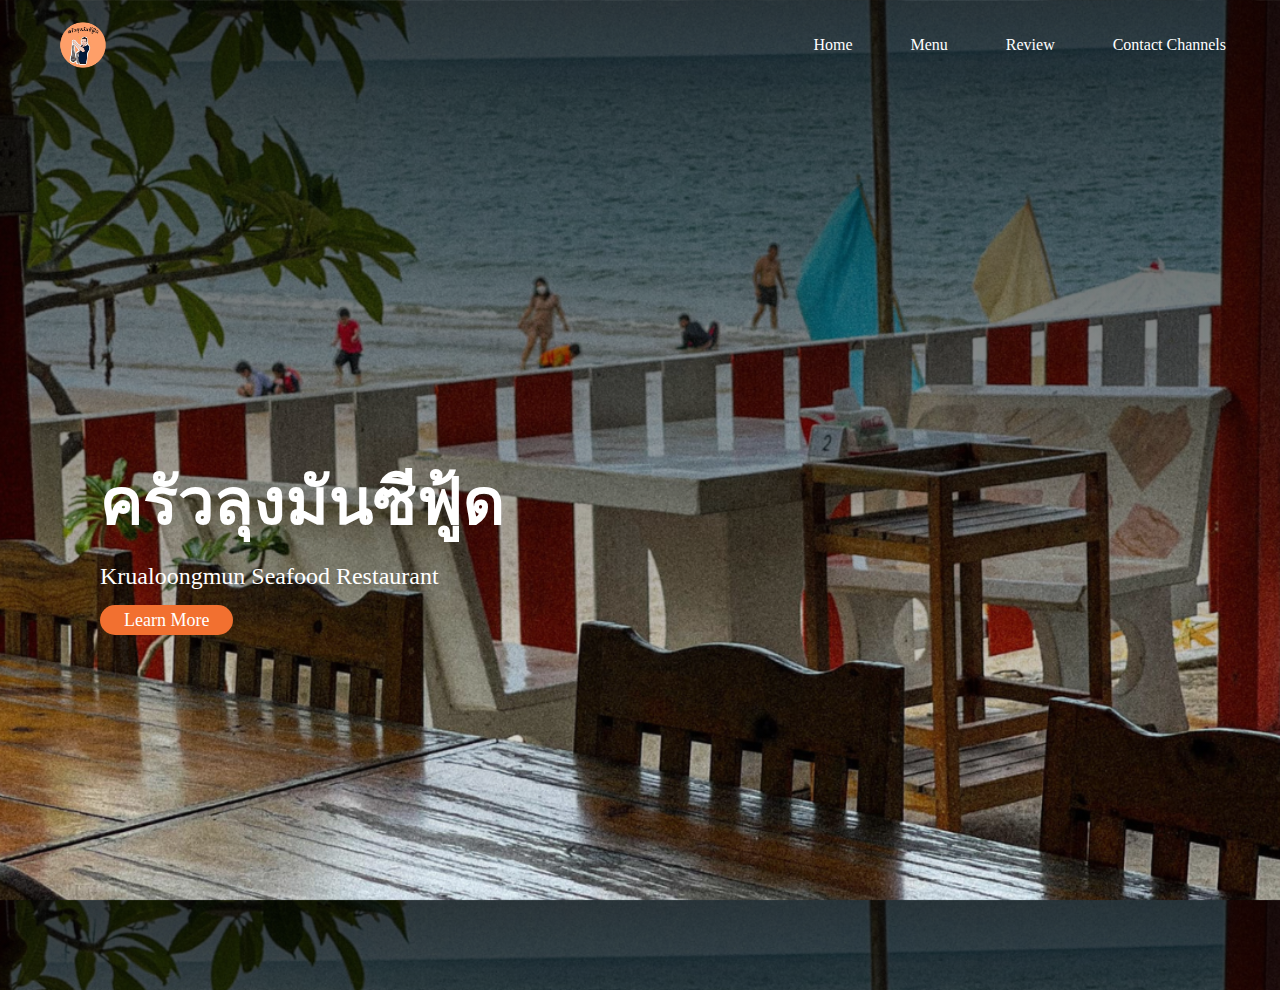
<file: index.html>
<!DOCTYPE html>
<html lang="th">
<head>
  <meta charset="UTF-8" />
  <meta name="viewport" content="width=device-width, initial-scale=1.0" />
  <title>Krualoongmun Seafood Restaurant</title>
  <link rel="stylesheet" href="css/h.css" />
</head>
<body style="background-image: url(images/backgound.png); background-size: cover; background-position: center;">

  <div class="contarnt">
    <nav class="navbar">
      <img src="images/Logo.png" alt="" class="Logo" />
      <ul class="nav-list">
        <li class="dropdown">
          <a href="home-section.html">Home</a>
          <ul class="dropdown-content">
            <li><a href="home-section.html#story">Our Delicious Story</a></li>
            <li><a href="home-section.html#about-us">About us</a></li>
          </ul>
        </li>
        <li class="dropdown">
          <a href="menu.html" class="active">Menu</a>
          <ul class="dropdown-content">
            <li><a href="menu.html">Special menu</a></li>
            <li><a href="menu-main.html">Menu in kitchen</a></li>
            <li><a href="menu-main.html#Menu for Tour group ">Menu for Tour group</a></li>
          </ul>
        </li>
        <li><a href="#">Review</a></li>
        <li><a href="contact.html">Contact Channels</a></li>
      </ul>
    </nav>


  <section class="hero">
    <div class="Main-containt">
      <h1>ครัวลุงมันซีฟู้ด</h1>
      <p>Krualoongmun Seafood Restaurant</p>
      <a href="home-section.html" class="btn">Learn More</a>
    </div>
  </section>
</body>
</html>
</file>
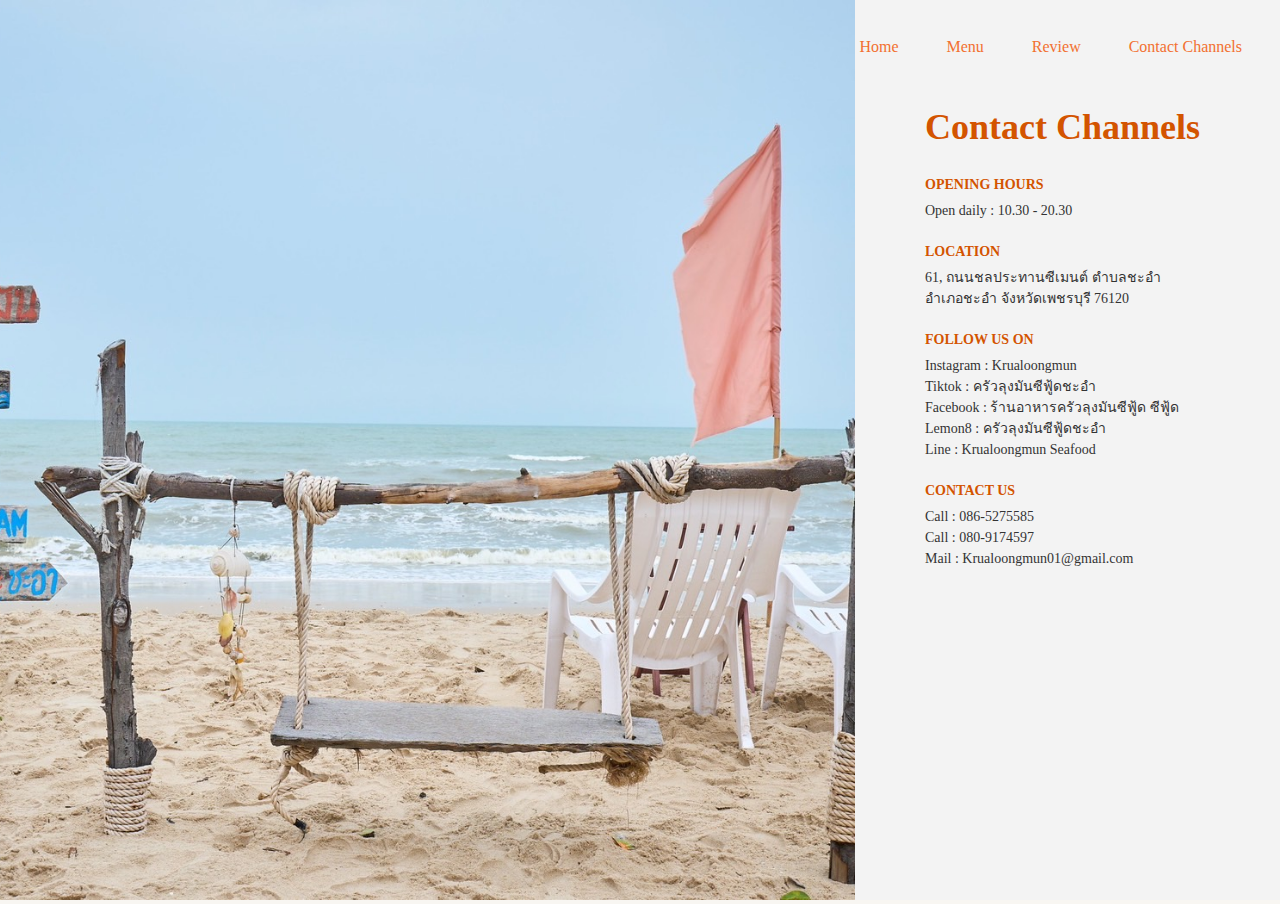
<file: contact.html>
<!DOCTYPE html>
<html lang="th">
<head>
    <meta charset="UTF-8">
    <meta name="viewport" content="width=device-width, initial-scale=1.0">
    <title>Krualoongmun Seafood Restaurant</title>
    <link rel="stylesheet" href="css/contact.css">
</head>
<body>
    <div class="container">
        <div class="left">
            <img src="images/img-contact.jpg" alt="contact background">
        </div>

        <nav class="navbar">
      <ul class="nav-list">
        <li class="dropdown">
          <a href="home-section.html">Home</a>
          <ul class="dropdown-content">
            <li><a href="home-section.html#story">Our Delicious Story</a></li>
            <li><a href="home-section.html#about-us">About us</a></li>
          </ul>
        </li>
        <li class="dropdown">
          <a href="menu.html" class="active">Menu</a>
          <ul class="dropdown-content">
            <li><a href="menu.html">Special menu</a></li>
            <li><a href="menu-main.html">Menu in kitchen</a></li>
            <li><a href="menu-main.html#Menu for Tour group ">Menu for Tour group</a></li>
          </ul>
        </li>
        <li><a href="#">Review</a></li>
        <li><a href="contact.html">Contact Channels</a></li>
      </ul>
    </nav>

        <div class="right">  
            <div class="contact-box">
                <h1>Contact Channels</h1>           
                <h3>OPENING HOURS</h3>
                <p>Open daily : 10.30 - 20.30</p>

                <h3>LOCATION</h3>
                <p>
                    <a href="https://maps.app.goo.gl/3RrAHmoGdBXhk1iR6">61, ถนนชลประทานซีเมนต์ ตำบลชะอำ<br>
                    อำเภอชะอำ จังหวัดเพชรบุรี 76120</a>
                </p>

                <h3>FOLLOW US ON</h3>
                <p><a href="https://instagram.com/krualoongmun?utm_medium=copy_link">Instagram : Krualoongmun</a></p>
                <p><a href="https://www.tiktok.com/@krualoongmun99?_t=8pjZRqPnKCK&_r=1">Tiktok : ครัวลุงมันซีฟู้ดชะอำ</a></p>
                <p><a href="https://www.facebook.com/share/qfVCbouuXpku5HKo/?mibextid=LQQJ4d">Facebook : ร้านอาหารครัวลุงมันซีฟู้ด ซีฟู้ด</a></p>
                <p><a href="https://s.lemon8-app.com/al/GgjUZNpsZT">Lemon8 : ครัวลุงมันซีฟู้ดชะอำ</a></p>
                <p><a href="https://lin.ee/e0soWVk">Line : Krualoongmun Seafood</a></p>

                <h3>CONTACT US</h3>
                <p><a href="tel : 0865275585">Call : 086-5275585</a></p>
                <p><a href="tel : 0809174597">Call : 080-9174597</a></p>
               <p><a href="mailto:Krualoongmun01@gmail.com">Mail : Krualoongmun01@gmail.com</a></p>

            </div>
        </div>
    </div>
</body>
</html>
</file>
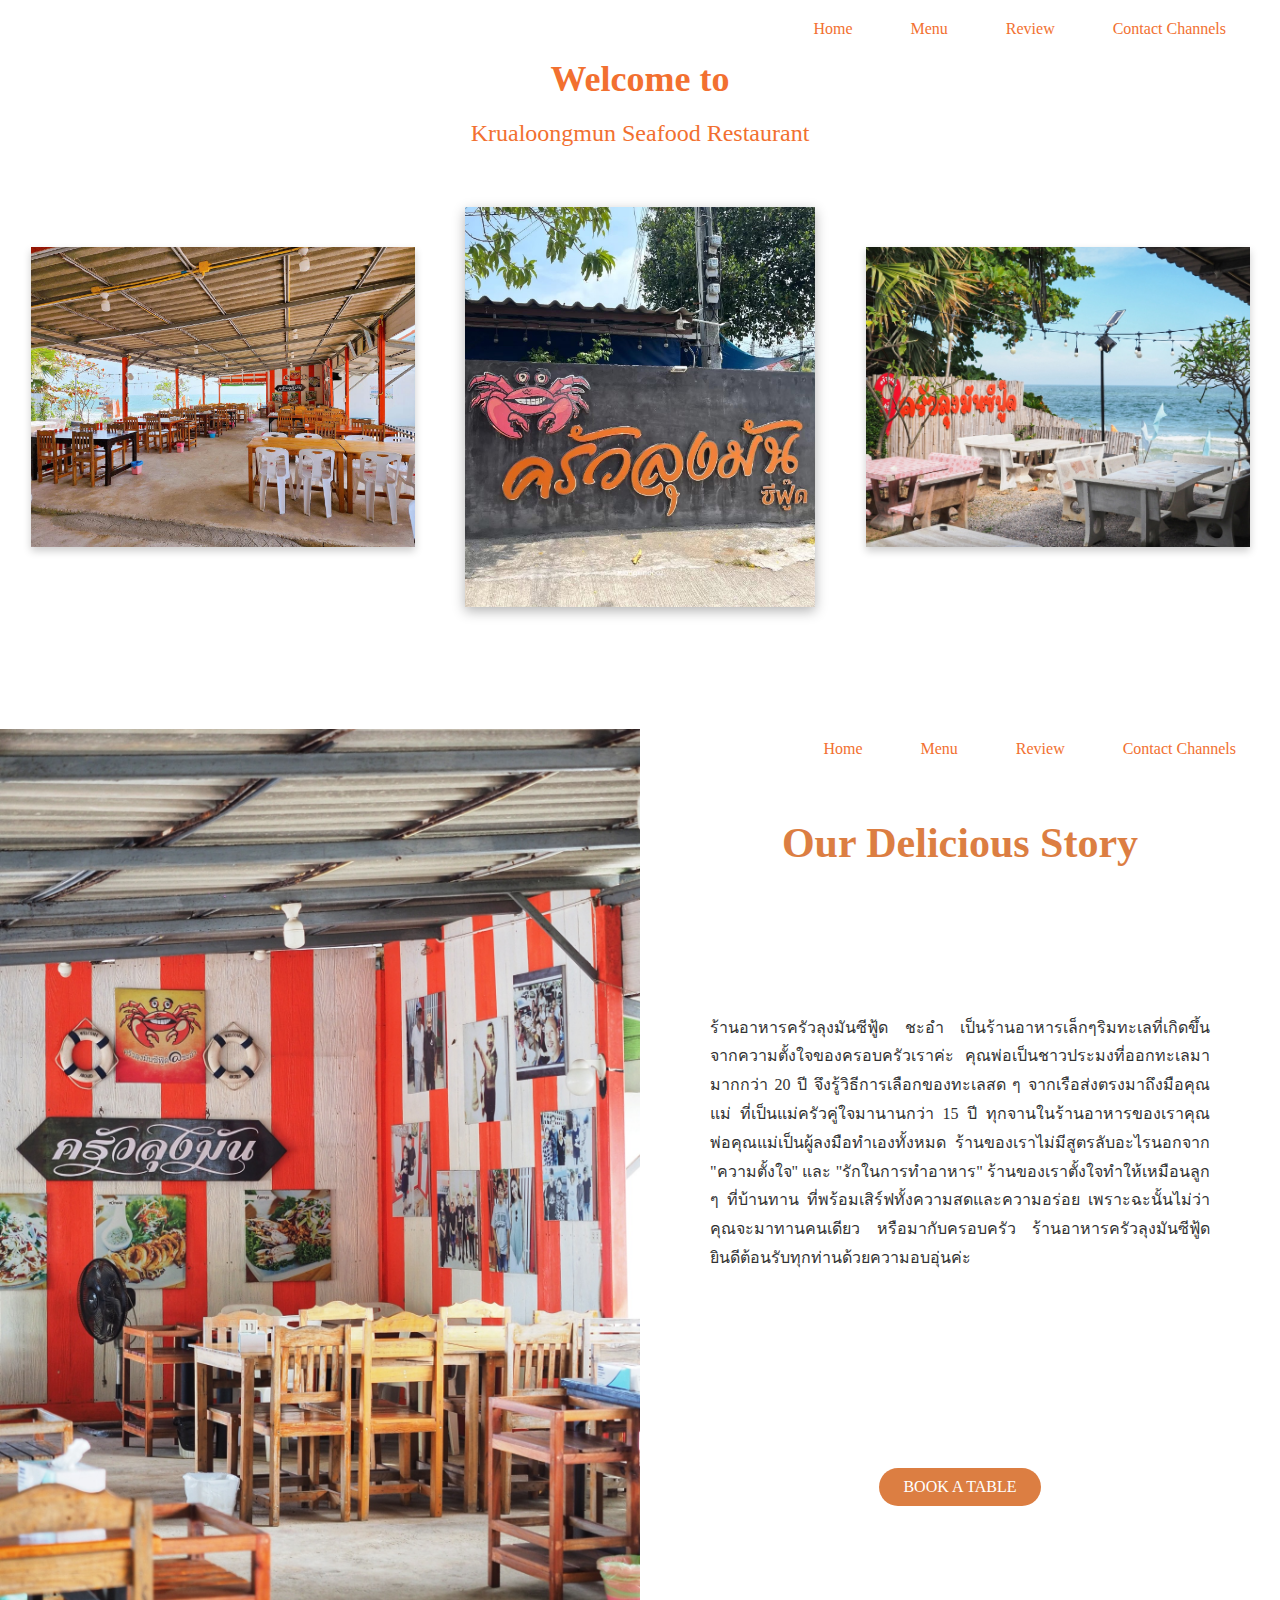
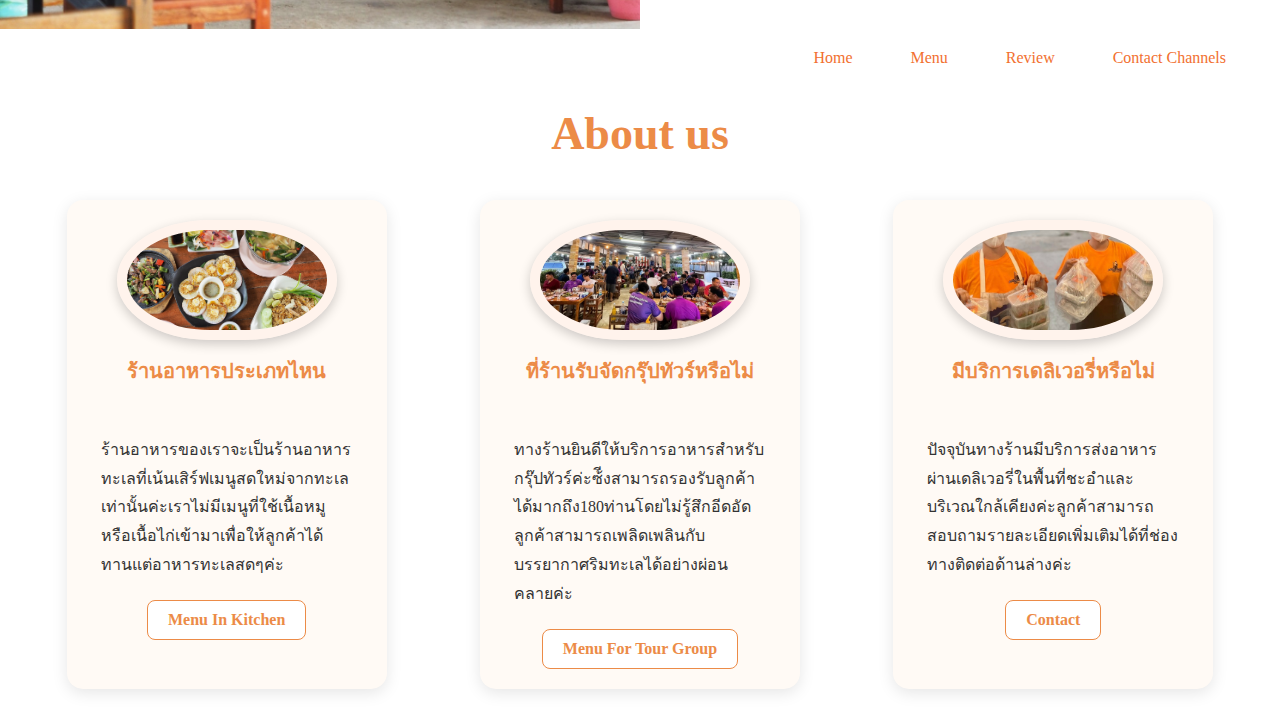
<file: home-section.html>
<!DOCTYPE html>
<html lang="th">
<head>
  <meta charset="UTF-8" />
  <meta name="viewport" content="width=device-width, initial-scale=1.0"/>
  <title>Krualoongmun Seafood Restaurant</title>
  <link rel="stylesheet" href="css/home-section.css" />
</head>
<body>


  <section class="welcome">
    <nav class="navbar">
      <ul class="nav-list">
        <li class="dropdown">
          <a href="home-section.html">Home</a>
          <ul class="dropdown-content">
            <li><a href="home-section.html#story">Our Delicious Story</a></li>
            <li><a href="home-section.html#about-us">About us</a></li>
          </ul>
        </li>
        <li class="dropdown">
          <a href="menu.html" class="active">Menu</a>
          <ul class="dropdown-content">
            <li><a href="menu.html">Special menu</a></li>
            <li><a href="menu-main.html">Menu in kitchen</a></li>
            <li><a href="menu-main.html#Menu for Tour group ">Menu for Tour group</a></li>
          </ul>
        </li>
        <li><a href="#">Review</a></li>
        <li><a href="contact.html">Contact Channels</a></li>
      </ul>
    </nav>

    <h1>Welcome to</h1>
    <span>Krualoongmun Seafood Restaurant</span>
    <div class="images">
      <img src="images/view2.jpg" alt="" class="img-small"/>
      <img src="images/view1.jpg" alt="" class="img-large"/>
      <img src="images/view3.JPG" alt="" class="img-small"/>
    </div>
  </section>

  <hr class="section-divider" />


  <section id="story" class="story">
    <nav class="navbar2">
      <ul class="nav-list2">
        <li class="dropdown">
          <a href="home-section.html">Home</a>
          <ul class="dropdown-content">
            <li><a href="home-section.html#story">Our Delicious Story</a></li>
            <li><a href="home-section.html#about-us">About us</a></li>
          </ul>
        </li>
        <li class="dropdown">
          <a href="menu.html" class="active">Menu</a>
          <ul class="dropdown-content">
            <li><a href="menu.html">Special menu</a></li>
            <li><a href="menu-main.html">Menu in kitchen</a></li>
            <li><a href="menu-main.html#Menu for Tour group ">Menu for Tour group</a></li>
          </ul>
        </li>
        <li><a href="#">Review</a></li>
        <li><a href="contact.html">Contact Channels</a></li>
      </ul>
    </nav>

    <div class="container">
      <div class="imageHome">
        <img src="images/view4.JPG" alt="">
      </div>

      <div class="content-section">
        <h1>Our Delicious Story</h1>
        <p>
          ร้านอาหารครัวลุงมันซีฟู้ด ชะอำ เป็นร้านอาหารเล็กๆริมทะเลที่เกิดขึ้นจากความตั้งใจของครอบครัวเราค่ะ คุณพ่อเป็นชาวประมงที่ออกทะเลมามากกว่า 20 ปี จึงรู้วิธีการเลือกของทะเลสด ๆ จากเรือส่งตรงมาถึงมือคุณแม่ ที่เป็นแม่ครัวคู่ใจมานานกว่า 15 ปี ทุกจานในร้านอาหารของเราคุณพ่อคุณแม่เป็นผู้ลงมือทำเองทั้งหมด ร้านของเราไม่มีสูตรลับอะไรนอกจาก "ความตั้งใจ" และ "รักในการทำอาหาร" ร้านของเราตั้งใจทำให้เหมือนลูก ๆ ที่บ้านทาน ที่พร้อมเสิร์ฟทั้งความสดและความอร่อย เพราะฉะนั้นไม่ว่าคุณจะมาทานคนเดียว หรือมากับครอบครัว ร้านอาหารครัวลุงมันซีฟู้ด ยินดีต้อนรับทุกท่านด้วยความอบอุ่นค่ะ
        </p>
        <button><a href="https://lin.ee/e0soWVk">BOOK A TABLE</a></button>
      </div>
    </div>
  </section>

  
  <section id="about-us" class="about-us">
    <nav class="navbar">
      <ul class="nav-list">
        <li class="dropdown">
          <a href="home-section.html">Home</a>
          <ul class="dropdown-content">
            <li><a href="home-section.html#story">Our Delicious Story</a></li>
            <li><a href="home-section.html#about-us">About us</a></li>
          </ul>
        </li>
        <li class="dropdown">
          <a href="menu.html" class="active">Menu</a>
          <ul class="dropdown-content">
            <li><a href="menu.html">Special menu</a></li>
            <li><a href="menu-main.html">Menu in kitchen</a></li>
            <li><a href="menu-main.html#Menu for Tour group ">Menu for Tour group</a></li>
          </ul>
        </li>
        <li><a href="#">Review</a></li>
        <li><a href="contact.html">Contact Channels</a></li>
      </ul>
    </nav>

    <main class="about-section">
      <h1>About us</h1>
      <div class="cards-container">

        <div class="card">
          <div class="image-oval">
            <img src="images/about-one.JPG" alt="">
          </div>
          <h2>ร้านอาหารประเภทไหน</h2>
          <p>
            ร้านอาหารของเราจะเป็นร้านอาหารทะเลที่เน้นเสิร์ฟเมนูสดใหม่จากทะเลเท่านั้นค่ะเราไม่มีเมนูที่ใช้เนื้อหมูหรือเนื้อไก่เข้ามาเพื่อให้ลูกค้าได้ทานแต่อาหารทะเลสดๆค่ะ
          </p>
          <a href="menu-main.html#Menu in kitchen" class="button">Menu In Kitchen</a>
        </div>

        <div class="card">
          <div class="image-oval">
            <img src="images/about-two.jpg" alt="">
          </div>
          <h2>ที่ร้านรับจัดกรุ๊ปทัวร์หรือไม่</h2>
          <p>
            ทางร้านยินดีให้บริการอาหารสำหรับกรุ๊ปทัวร์ค่ะซ้ีงสามารถรองรับลูกค้าได้มากถึง180ท่านโดยไม่รู้สึกอีดอัดลูกค้าสามารถเพลิดเพลินกับบรรยากาศริมทะเลได้อย่างผ่อนคลายค่ะ
          </p>
          <a href="menu-main.html#Menu for Tour group" class="button">Menu For Tour Group</a>
        </div>

        <div class="card">
          <div class="image-oval">
            <img src="images/about-three.jpg" alt="">
          </div>
          <h2>มีบริการเดลิเวอรี่หรือไม่</h2>
          <p>
            ปัจจุบันทางร้านมีบริการส่งอาหารผ่านเดลิเวอรี่ในพื้นที่ชะอำและบริเวณใกล้เคียงค่ะลูกค้าสามารถสอบถามรายละเอียดเพิ่มเติมได้ที่ช่องทางติดต่อด้านล่างค่ะ
          </p>
          <a href="https://lin.ee/e0soWVk" class="button">Contact</a>
        </div>

      </div>
    </main>
  </section>

</body>
</html>
</file>
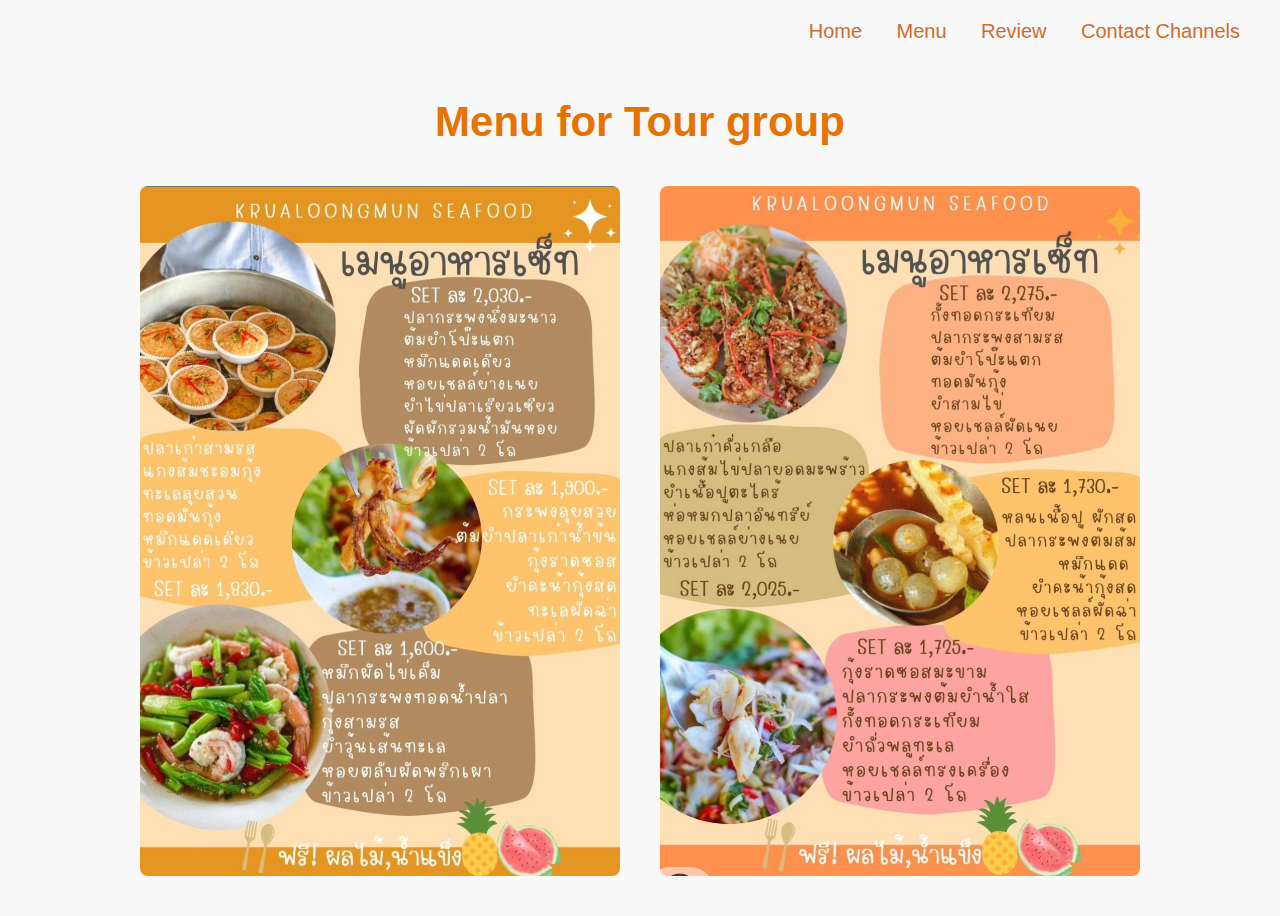
<file: menu-tour.html>
<!DOCTYPE html>
<html lang="th">
<head>
    <meta charset="UTF-8">
    <meta name="viewport" content="width=device-width, initial-scale=1.0">
    <title>Krualoongmun Seafood Restaurant</title>
    <link rel="stylesheet" href="css/menu-tour.css">
</head>
<body>
 <section class="menu-main">
    <div class="navbar">
      <ul>
        <li><a href="#">Home</a></li>
        <li><a href="#">Menu</a></li>
        <li><a href="#">Review</a></li>
        <li><a href="#">Contact Channels</a></li>
      </ul>
    </div>

    <h2 class="Titlefortour">Menu for Tour group</h2>
    <div class="menu-tour">
      <div class="menu-card">
        <img src="images/menu-tour-one.jpg" alt="">
      </div>
      <div class="menu-card">
        <img src="images/menu-tour-two.jpg" alt="">
      </div>
    </div>
  </section>   
</body>
</html>
</file>
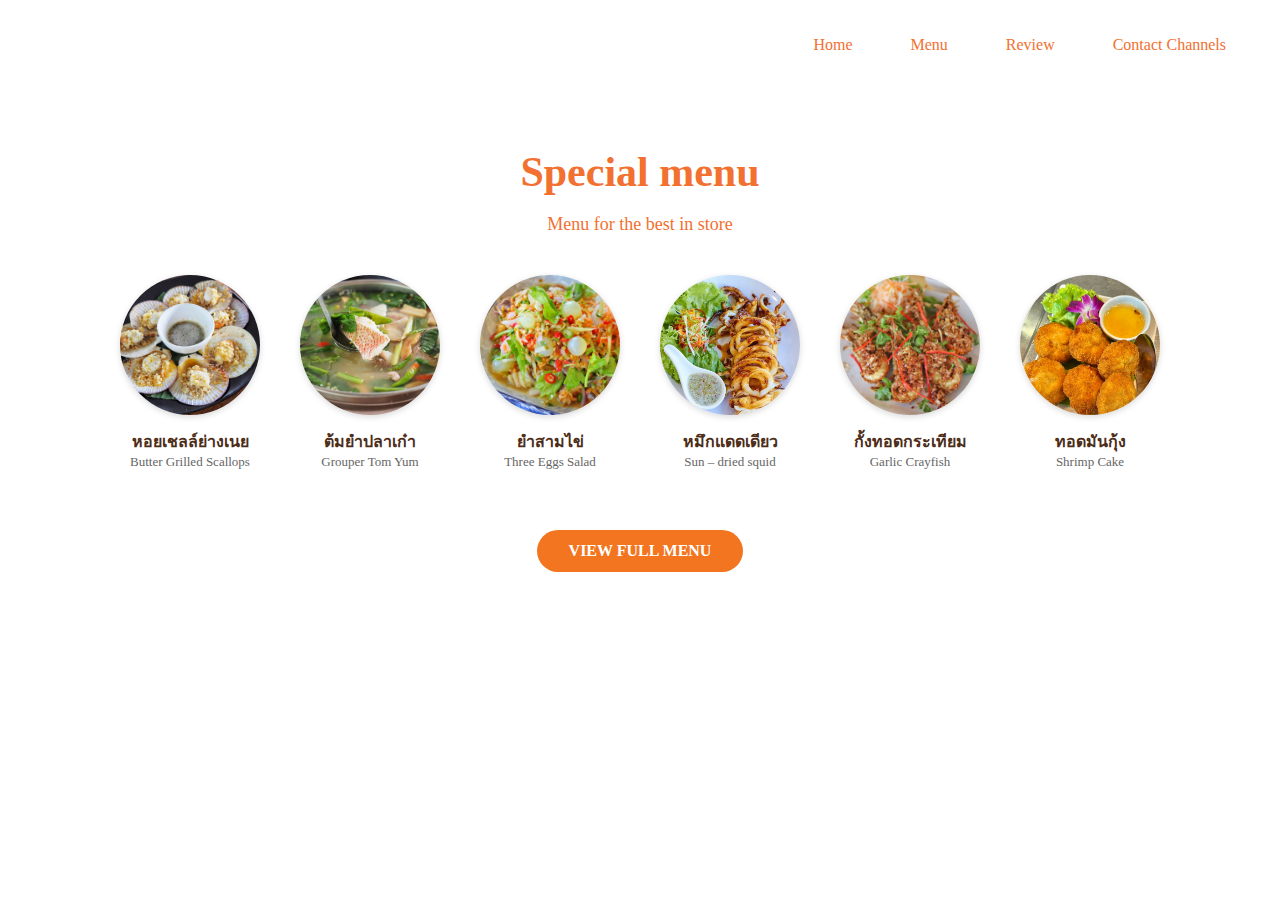
<file: menu.html>
<!DOCTYPE html>
<html lang="th">
<head>
  <meta charset="UTF-8" />
  <meta name="viewport" content="width=device-width, initial-scale=1.0" />
  <title>Krualoongmun Seafood Restaurant</title>
  <link rel="stylesheet" href="css/menu.css" />
</head>
<body>

  <nav class="navbar">
      <ul class="nav-list">
        <li class="dropdown">
          <a href="home-section.html">Home</a>
          <ul class="dropdown-content">
            <li><a href="home-section.html#story">Our Delicious Story</a></li>
            <li><a href="home-section.html#about-us">About us</a></li>
          </ul>
        </li>
        <li class="dropdown">
          <a href="menu.html" class="active">Menu</a>
          <ul class="dropdown-content">
            <li><a href="menu.html">Special menu</a></li>
            <li><a href="menu-main.html">Menu in kitchen</a></li>
            <li><a href="menu-main.html#Menu for Tour group ">Menu for Tour group</a></li>
          </ul>
        </li>
        <li><a href="#">Review</a></li>
        <li><a href="contact.html">Contact Channels</a></li>
      </ul>
  </nav>

  <section class="menu-section">
    <h1 class="title">Special menu</h1>
    <p class="subtitle">Menu for the best in store</p>

    <div class="menu-grid">
      <div class="menu-item">
        <img src="images/butterscell.JPG" alt="Butter Grilled Scallops" />
        <div class="menu-name-th">หอยเชลล์ย่างเนย</div>
        <div class="menu-name-en">Butter Grilled Scallops</div>
      </div>

      <div class="menu-item">
        <img src="images/Tomyum.JPG" alt="Grouper Tom Yum" />
        <div class="menu-name-th">ต้มยำปลาเก๋า</div>
        <div class="menu-name-en">Grouper Tom Yum</div>
      </div>

      <div class="menu-item">
        <img src="images/eggsalad.jpg" alt="Three Eggs Salad" />
        <div class="menu-name-th">ยำสามไข่</div>
        <div class="menu-name-en">Three Eggs Salad</div>
      </div>

      <div class="menu-item">
        <img src="images/sunsquid.jpg" alt="Sun-dried Squid" />
        <div class="menu-name-th">หมึกแดดเดียว</div>
        <div class="menu-name-en">Sun – dried squid</div>
      </div>

      <div class="menu-item">
        <img src="images/grayfish.jpg" alt="Garlic Crayfish" />
        <div class="menu-name-th">กั้งทอดกระเทียม</div>
        <div class="menu-name-en">Garlic Crayfish</div>
      </div>

      <div class="menu-item">
        <img src="images/shrimp cake.jpg" alt="Shrimp Cake" />
        <div class="menu-name-th">ทอดมันกุ้ง</div>
        <div class="menu-name-en">Shrimp Cake</div>
      </div>
    </div>

    <a href="menu-main.html" class="btn">VIEW FULL MENU</a>
  </section>
</file>
<file: css/h.css>
* {
  margin: 0;
  padding: 0;
  box-sizing: border-box;
  font-family: 'sans-serif';
}

body, html {
  height: 100%;
  margin: 0;
  padding: 0;
}

.navbar {
  display: flex;
  justify-content: space-between;
  align-items: center;
  padding: 20px 40px;
  box-sizing: border-box;
  padding: 20px 40px;
  background-color: transparent;
}


.Logo {
  height: 50px;
}

.nav-list {
  display: flex;
  gap: 30px;
  list-style: none;
  justify-content: flex-end;
  gap: 30px;
  align-items: center;
}

.nav-list li {
  position: relative;
}

.nav-list a {
  text-decoration: none;
  color: white;
  font-size: 16px;
  padding: 8px 14px;
  transition: all 0.3s ease;
  border-bottom: 2px solid transparent;
}

.nav-list a:hover {
  border-bottom: 2px solid #f27030;
}
.nav-list a.active {
  border-bottom: none;
} 

.dropdown-content {
  display: none;
  position: absolute;
  top: 100%;
  left: 0;
  min-width: 180px;
  background-color: #fff;
  box-shadow: 0 4px 10px rgba(0,0,0,0.1);
  z-index: 999;
  flex-direction: column;
  list-style: none;
}

.dropdown-content li {
  width: 100%;
}

.dropdown-content li a {
  display: block;
  padding: 10px 20px;
  color: #333;
  white-space: none;
}

.dropdown-content li a:hover {
  background-color: #f5f5f5;
  color: #f27030;
}

.dropdown:hover .dropdown-content {
  display: block;
}

.hero {
  position: relative;
  height: 100vh;
  display: flex;
  align-items: center;
  padding-left: 100px;
}

.Main-containt {
  color: white;
}

.Main-containt h1 {
  font-size: 65px;
  font-weight: bold;
}

.Main-containt p {
  font-size: 24px;
  margin: 10px 0 20px;
}

.Main-containt a {
  text-decoration: none;
}

.btn {
  padding: 5px 24px;
  margin: 50px 0 100px;
  background-color: #f27030;
  color: white;
  border: none;
  border-radius: 20px;
  font-size: 18px;
  width: fit-content;  
}

.welcome {
  padding: 60px 40px;
  background-color: white;
  text-align: center;
}

.welcome h2 {
  font-size: 36px;
  color: #f27030;
  margin-bottom: 10px;
}

.welcome span {
  font-size: 24px;
  color: #f27030;
}

.welcome .images {
  margin-top: 30px;
  display: flex;
  justify-content: center;
  align-items: flex-start;
  gap: 20px;
  flex-wrap: wrap;
}

.img-small {
  width: 30%;
  display: block;
  margin-top: 40px;
  margin-left: auto;
  margin-right: auto;
  height: 300px;
  object-fit: cover;
  box-shadow: 0 4px 8px rgba(0,0,0,0.2);
}

.img-large {
  width: 350px;
  height: 400px;
  object-fit: cover;
  box-shadow: 0 4px 12px rgba(0,0,0,0.3);
}

.navbar1 {
  display: flex;
  justify-content: space-between;
  align-items: center;
  padding: 20px 40px;
  box-sizing: border-box;
}

.nav-link1 {
  display: flex;
  gap: 30px;
  list-style: none;
  text-align: left;
  margin-left: auto;
}

.nav-link1 a {
  color: #f27030;
  text-decoration: none;
}

.story {
  position: relative;
  height: 100vh;
  overflow: hidden;
}

.navbar2 {
  display: flex;
  padding: 1px 20px 40px;
  justify-content: space-between;
  align-items: center;
  color: #f27030;
  position: absolute;
  top: 0;
  left: 0;
  width: 100%;
  z-index: 10;
  box-sizing: border-box;
}

.nav-link2 {
  display: flex;
  gap: 30px;
  text-align: left;
  margin-left: auto;
  list-style: none;
}

.nav-link2 a {
  color: #f27030;
  text-decoration: none;
}

.container {
  position: absolute;
  top: 0;
  left: 0;
  display: flex;
  width: 100%;
  height: 100vh;
  z-index: 1;
  
}

.imageHome {
  width : 50%;
  height: 100%;
}

.imageHome img {
  width: 100%;
  height: 100%;
  object-fit: cover;
  display: block;
}

.content-section {
  width: 50%;
  padding: 40px;
  display: flex;
  flex-direction: column;
  justify-content: center;
  color: #333;
  background-color: white;
  
}

.content-section h1 {
  text-align: center;
  font-size: 42px;
  color: #e27840;
  margin-bottom: auto;
  padding-bottom: 5px;
  margin-top: 50px;
  margin-bottom: auto;
  
}

.content-section p {
  font-size: 16px;
  line-height: 1.8;
  text-indent: 60px;        
  white-space: pre-line;    
  margin-bottom: auto;
  padding: 30px;
  text-align: justify;
}


button {
  padding: 10px 24px;
  font-size: 16px;
  border: none;
  border-radius: 20px;
  background-color: #f27030;
  color: white;
  cursor: pointer;
  width: fit-content;  
  margin: auto;
}

button:hover {
  background-color: #d16633;
}
</file>
<file: css/contact.css>
* {
    margin: 0;
    padding: 0;
    box-sizing: border-box;
    font-family: 'sans-serif';
}

body {
    background-color: #f8f6f2;
}

.container {
    display: flex;
    flex-direction: row;
    height: 100vh;
    position: relative;
}

.left {
    flex: 3;
}

.left img {
    width: 100%;
    height: 100%;
    object-fit: cover;
}

.navbar {
    position: absolute;
    top: 30px;
    right: 10px;
    z-index: 10;
    display: flex;
    gap: 20px;
    font-size: 16px;
    padding: 8px 14px;
    background-color: transparent;
}

.nav-list {
    font-family: 'sans-serif';
    list-style: none;
    display: flex;
    justify-content: flex-end;
    gap: 20px;
    align-items: center;
    padding: 0;
    margin: 0;
}

.nav-list li {
    position: relative;
    list-style: none;
}

.nav-list a {
    color: #f27030; 
    text-decoration: none;
    font-size: 16px;
    padding: 8px 14px;
    transition: all 0.3s ease;
    border-bottom: 2px solid transparent;
}

.nav-list a:hover {
    border-bottom: 2px solid #f27030;
    color: #f27030;
}

.dropdown-content {
    display: none;
    position: absolute;
    top: 100%;
    left: 0;
    min-width: 180px;
    background-color: #fff;
    box-shadow: 0 4px 10px rgba(0,0,0,0.1);
    z-index: 999;
    flex-direction: column;
    padding: 0;
    margin: 0;
}

.dropdown-content li {
    list-style: none;
    width: 100%;
}

.dropdown-content li a {
    display: block;
    padding: 10px 20px;
    color: #333;
    white-space: nowrap;
    text-decoration: none;
}

.dropdown-content li a:hover {
    background-color: #f5f5f5;
    color: #f27030;
}

.dropdown:hover .dropdown-content {
    display: block;
}

.right {
    flex: 1;
    background-color: #f3f3f3;
    padding: 70px;
    color: #d35400;
    display: flex;
    flex-direction: column;
    overflow-y: auto;
}

.contact-box {
    flex-grow: 3;
    
}

.contact-box h1 {
    font-size: 36px;
    font-weight: bold;
    line-height: 1.5;
    margin-bottom: 10px;
    margin-top: 30px;
    position:center;
}

.contact-box h3 {
    font-size: 14px;
    font-weight: bold;
    margin: 20px 0 5px;
    color: #d35400;
    line-height: 1.5;
}

.contact-box p {
    font-size: 14px;
    line-height: 1.6;
    color: #333;
    line-height: 1.5;
}

.contact-box a {
    color: #333;
    text-decoration: none;
}

.contact-box a:hover {
    text-decoration: underline;
}
</file>
<file: css/home-section.css>
* {
  margin: 0;
  padding: 0;
  box-sizing: border-box;
  font-family: 'sans-serif';
}

body, html {
  height: 100%;
  margin: 0;
  padding: 0;
}

.welcome {
  padding: 0px;
  background-color: white;
  text-align: center;
}

.welcome h1 {
  font-size: 36px;
  color: #f27030;
  margin-bottom: 20px;
}

.welcome span {
  font-size: 24px;
  color: #f27030;
  margin-bottom: 20px;
}

.welcome .images {
  margin-top: 60px;
  display: flex;
  justify-content: center;
  align-items: flex-start;
  gap: 20px;
  flex-wrap: wrap;
}

.img-small {
  width: 30%;
  display: block;
  margin-top: 40px;
  margin-left: auto;
  margin-right: auto;
  height: 300px;
  object-fit: cover;
  box-shadow: 0 4px 8px rgba(0,0,0,0.2);
}

.img-large {
  width: 350px;
  height: 400px;
  object-fit: cover;
  box-shadow: 0 4px 12px rgba(0,0,0,0.3);
}

.navbar {
  padding: 20px 40px;
  background-color: transparent;
}

.nav-list {
  list-style: none;
  display: flex;
  justify-content: flex-end;
  gap: 30px;
  align-items: center;
}

.nav-list li {
  position: relative;
}

.nav-list a {
  text-decoration: none;
  color: #f27030;
  font-size: 16px;
  padding: 8px 14px;
  transition: all 0.3s ease;
  border-bottom: 2px solid transparent;
}

.nav-list a:hover {
  border-bottom: 2px solid #f27030;
}
.nav-list a.active {
  border-bottom: none;
} 

.dropdown-content {
  display: none;
  position: absolute;
  top: 100%;
  left: 0;
  min-width: 180px;
  background-color: #fff;
  box-shadow: 0 4px 10px rgba(0,0,0,0.1);
  z-index: 999;
  flex-direction: column;
  list-style: none;
  padding: 0%;
}

.dropdown-content li {
  width: 100%;
}

.dropdown-content li a {
  display: block;
  padding: 10px 20px;
  color: #333;
  white-space: none;
  text-align: left;
}

.dropdown-content li a:hover {
  background-color: #f5f5f5;
  color: #f27030;
}

.dropdown:hover .dropdown-content {
  display: block;
}

.section-divider {
    border: none;
    height: 2px;
    background-color: white;
    margin: 60px;
    width: 80%;
}

.story {
  position: relative;
  height: 100vh;
  overflow: hidden;
}

.navbar2 {
  display: flex;
  padding: 1px 20px 40px;
  justify-content: space-between;
  align-items: center;
  color: #f27030;
  position: absolute;
  top: 0;
  left: 0;
  width: 100%;
  z-index: 10;
  box-sizing: border-box;
}

.nav-list2 {
  display: flex;
  gap: 30px;
  text-align: left;
  margin-left: auto;
  list-style: none;
  padding: 10px 10px;
  background-color: transparent;
  list-style: none;
  display: flex;
  justify-content: flex-end;
  gap: 30px;
  align-items: center;
}

.nav-list2 li {
  position: relative;
}

.nav-list2 a {
  color: #f27030;
  text-decoration: none;
  text-decoration: none;
  color: #f27030;
  font-size: 16px;
  padding: 8px 14px;
  transition: all 0.3s ease;
  border-bottom: 2px solid transparent;
}

.nav-list2 a:hover {
  border-bottom: 2px solid #f27030;
}
.nav-list2 a.active {
  border-bottom: none;
} 

.dropdown-content {
  display: none;
  position: absolute;
  top: 100%;
  left: 0;
  min-width: 180px;
  background-color: #fff;
  box-shadow: 0 4px 10px rgba(0,0,0,0.1);
  z-index: 999;
  flex-direction: column;
  list-style: none;
}

.dropdown-content li {
  width: 100%;
}

.dropdown-content li a {
  display: block;
  padding: 10px 20px;
  color: #333;
  white-space: none;
}

.dropdown-content li a:hover {
  background-color: #f5f5f5;
  color: #f27030;
}

.dropdown:hover .dropdown-content {
  display: block;
}

.container {
  position: absolute;
  top: 0;
  left: 0;
  display: flex;
  width: 100%;
  height: 100vh;
  z-index: 1;
  
}

.imageHome {
  width : 50%;
  height: 100%;
}

.imageHome img {
  width: 100%;
  height: 100%;
  object-fit: cover;
  display: block;
}

.content-section {
  width: 50%;
  padding: 40px;
  display: flex;
  flex-direction: column;
  justify-content: center;
  color: #333;
  background-color: white;
  
}

.content-section h1 {
  text-align: center;
  font-size: 42px;
  color: #dc7e42;
  margin-bottom: auto;
  padding-bottom: 5px;
  margin-top: 50px;
  margin-bottom: auto;
  
}

.content-section p {
  font-size: 16px;
  line-height: 1.8;
  text-indent: 60px;        
  white-space: pre-line;   
  text-align: justify; 
  margin-bottom: auto;
  padding: 30px;
}


button {
  padding: 10px 24px;
  font-size: 16px;
  border: none;
  border-radius: 20px;
  background-color: #dc7e42;
  color: white;
  cursor: pointer;
  width: fit-content;  
  margin: auto;
}

button a {
    color: white;
    text-decoration: none;
}

button:hover {
  background-color: #dc7e42;
}

.navbar1 {
  display: flex;
  justify-content: space-between;
  align-items: center;
  padding: 10px 20px 40px;
  box-sizing: border-box;
}

.nav-link1 {
  display: flex;
  gap: 30px;
  list-style: none;
  text-align: left;
  margin-left: auto;
}

.nav-link1 a {
  color: #f27030;
  text-decoration: none;
}

.about-section {
  padding: 20px 20px;
  text-align: center;
}

.about-section h1 {
  color: #ec8b47;
  font-size: 46px;
  margin-bottom: 40px;
}

.cards-container {
  display: flex;
  flex-wrap: wrap;
  justify-content: center;
  gap: 40px;
  padding: 0 20px;
}

.card {
  width: 100%;
  max-width: 320px;
  margin: 0 auto;
  box-shadow: 0 4px 16px rgba(0, 0, 0, 0.1); 
  background-color: #fffaf5; 
  border-radius: 16px; 
  padding: 20px;
  text-align: center;
  transition: transform 0.3s ease;
}

.card:hover {
  transform: translateY(-5px); 
}

.card img {
  width: 220px;
  height: 140px;
  object-fit: cover;
  border-radius: 50% / 30%;
  margin-top: auto;
  margin-bottom: auto;
  margin-left: auto;
  margin-right: auto;
  display: block;
}

.image-oval {
  width: 220px;
  height: 120px;
  border-radius: 50% / 60%;
  overflow: hidden;
  margin: 0 auto 15px auto;
  box-shadow: 0 4px 12px rgba(0, 0, 0, 0.2);
  background-color: rgba(255, 239, 230, 0.6); /* สีพื้นหลังอ่อน */
  padding: 10px;
  display: flex;
  justify-content: center;
  align-items: center;
}

.image-oval img {
  width: 100%;
  height: 100%;
  object-fit: cover;
  border-radius: 50% / 60%;
}

.card h2 {
  font-size: 20px;
  color: #ec8b47;
  margin-bottom: 10px;
}

.card p {
  font-size: 16px;
  color: #333;
  line-height: 1.8;
  margin-bottom: 20px;
  text-align: center;
  margin: 20px auto 0 auto;
  max-width: 90%;
  word-wrap: break-word;
  white-space: pre-line;   
  text-align: justify; 
}

.button {
  display: inline-block;
  padding: 10px 20px;
  border: 1.5px solid #ec8b47;
  background-color: #fff;
  color: #ec8b47;
  text-decoration: none;
  font-weight: bold;
  border-radius: 8px;
  transition: all 0.3s ease;
  margin-top: 20px;
}

.button:hover {
  background-color: #ec8b47;
  color: #fff;
}
</file>
<file: css/menu-tour.css>
body {
  margin: 0;
  font-family: "Arial", sans-serif;
  background-color: #f8f8f8;
  color: #333;
}

.navbar {
  padding: 20px 40px;
  background-color: transparent;
  text-align: right;
}

.navbar ul {
  list-style: none;
  margin: 0;
  padding: 0;
}

.navbar li {
  display: inline-block;
  margin-left: 30px;
}

.navbar a {
  text-decoration: none;
  font-size: 20px;
  color: #cc6d2d;
  position: relative;
}

.Titlefortour {
  font-size: 42px;
  color: #e67300;
  font-weight: bold;
  margin-bottom: 30px;
  text-align: center;
}

.menu-tour {  
  display: grid;
  grid-template-columns: repeat(auto-fit, minmax(220px,1fr));
  gap: 40px;
  max-width: 1000px;
  margin: 40px auto;
  padding: 0 20px;
  justify-content: center;
}

.menu-card {
  width: 100%;
  height: 100%;
  overflow: hidden;
}

.menu-card img {
  width: 100%;
  height: 100%;
  border-radius: 8px;
  box-shadow: 0 2px 5px rgba(0, 0, 0, 0.1);
  object-fit: cover;
}
</file>
<file: css/menu.css>
body {
  margin: 0;
  font-family: 'sans-serif';
  background-color: white;
  color: #333;
}

.navbar {
  padding: 20px 40px;
  background-color: transparent;
}

.nav-list {
  font-family: 'sans-serif';
  list-style: none;
  display: flex;
  justify-content: flex-end;
  gap: 30px;
  align-items: center;
}

.nav-list li {
  position: relative;
}

.nav-list a {
  text-decoration: none;
  color: #f27030;
  font-size: 16px;
  padding: 8px 14px;
  transition: all 0.3s ease;
  border-bottom: 2px solid transparent;
}

.nav-list a:hover {
  border-bottom: 2px solid #f27030;
}
.nav-list a.active {
  border-bottom: none;
} 

.dropdown-content {
  display: none;
  position: absolute;
  top: 100%;
  left: 0;
  min-width: 180px;
  background-color: #fff;
  box-shadow: 0 4px 10px rgba(0,0,0,0.1);
  z-index: 999;
  flex-direction: column;
  list-style: none;
  padding: 0%;
}

.dropdown-content li {
  width: 100%;
}

.dropdown-content li a {
  display: block;
  padding: 10px 20px;
  color: #333;
  white-space: none;
}

.dropdown-content li a:hover {
  background-color: #f5f5f5;
  color: #f27030;
}

.dropdown:hover .dropdown-content {
  display: block;
}

.menu-section {
  text-align: center;
  padding: 30px 20px;
}

.title {
  font-size: 42px;
  color: #f27030;
  font-weight: bold;
  margin-bottom: 10px;
  text-align: center;
}

.subtitle {
  font-size: 18px;
  color: #f27030;
  margin-bottom: 40px;
}

.menu-grid {
  display: flex;
  flex-wrap: wrap;
  justify-content: center;
  gap: 40px;
  margin-bottom: 40px;
}

.menu-item {
  width: 140px;
}

.menu-item img {
  width: 140px;
  height: 140px;
  border-radius: 50%;
  object-fit: cover;
  box-shadow: 0 2px 6px rgba(0, 0, 0, 0.15);
}

.menu-name-th {
  font-weight: bold;
  font-size: 16px;
  margin-top: 10px;
  color: #4d2d18;
}

.menu-name-en {
  font-size: 13px;
  color: #666;
}

.btn {
  display: inline-block;
  margin-top: 20px;
  padding: 12px 32px;
  background-color: #f37520;
  color: white;
  font-size: 16px;
  border-radius: 25px;
  text-decoration: none;
  font-weight: bold;
}

.btn:hover {
  background-color: #e0661b;
}

.Title1 {
  font-size: 42px;
  color: #e67300;
  font-weight: bold;
  margin-bottom: 30px;
  text-align: center;
}

.menu-one {  
  display: grid;
  grid-template-columns: repeat(auto-fit, minmax(220px,1fr));
  gap: 50px;
  max-width: 1000px;
  margin: 40px auto;
  padding: 0 20px;
  justify-content: center;
}

.menu-card {
  width: 100%;
  height: 100%;
  overflow: hidden;
}

.menu-card img {
  width: 100%;
  height: 100%;
  border-radius: 8px;
  box-shadow: 0 2px 5px rgba(0, 0, 0, 0.1);
  object-fit: cover;
}

.Title1 {
  font-size: 42px;
  color: #e67300;
  font-weight: bold;
  margin-bottom: 30px;
  text-align: center;
}

.menu-two {  
  display: grid;
  grid-template-columns: repeat(auto-fit, minmax(220px,1fr));
  gap: 50px;
  max-width: 1000px;
  margin: 40px auto;
  padding: 0 20px;
  justify-content: center;
}

.menu-card {
  width: 100%;
  height: 100%;
  overflow: hidden;
}

.menu-card img {
  width: 100%;
  height: 100%;
  border-radius: 8px;
  box-shadow: 0 2px 5px rgba(0, 0, 0, 0.1);
  object-fit: cover;
}

.Title1 {
  font-size: 42px;
  color: #e67300;
  font-weight: bold;
  margin-bottom: 30px;
  text-align: center;
}

.menu-three {  
  display: grid;
  grid-template-columns: repeat(auto-fit, minmax(220px,1fr));
  gap: 40px;
  max-width: 1000px;
  margin: 40px auto;
  padding: 0 20px;
  justify-content: center;
}

.menu-card {
  width: 100%;
  height: 100%;
  overflow: hidden;
}

.menu-card img {
  width: 100%;
  height: 100%;
  border-radius: 8px;
  box-shadow: 0 2px 5px rgba(0, 0, 0, 0.1);
  object-fit: cover;
}

.Titlefortour {
  font-size: 42px;
  color: #e67300;
  font-weight: bold;
  margin-bottom: 30px;
  text-align: center;
}

.menu-tour {  
  display: grid;
  grid-template-columns: repeat(auto-fit, minmax(220px,1fr));
  gap: 40px;
  max-width: 1000px;
  margin: 40px auto;
  padding: 0 20px;
  justify-content: center;
}

.menu-card {
  width: 100%;
  height: 100%;
  overflow: hidden;
}

.menu-card img {
  width: 100%;
  height: 100%;
  border-radius: 8px;
  box-shadow: 0 2px 5px rgba(0, 0, 0, 0.1);
  object-fit: cover;
}
</file>
